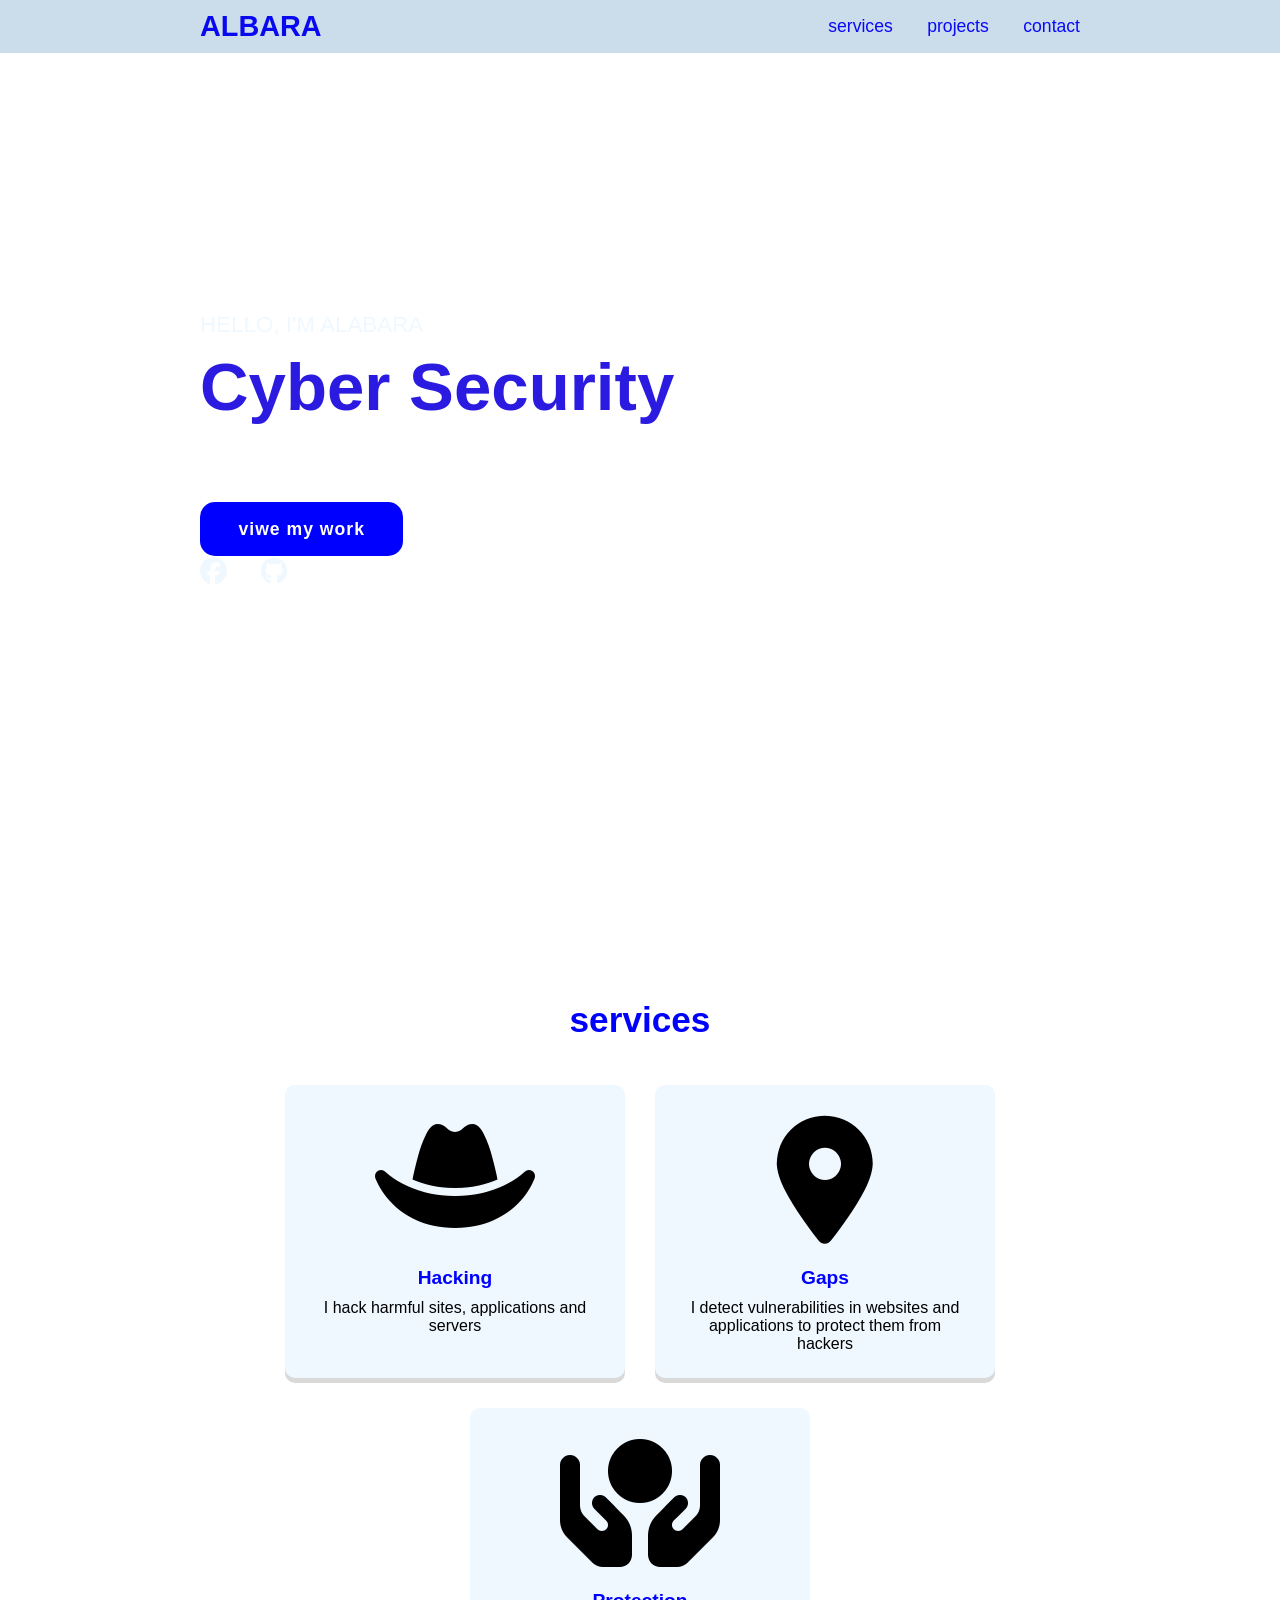
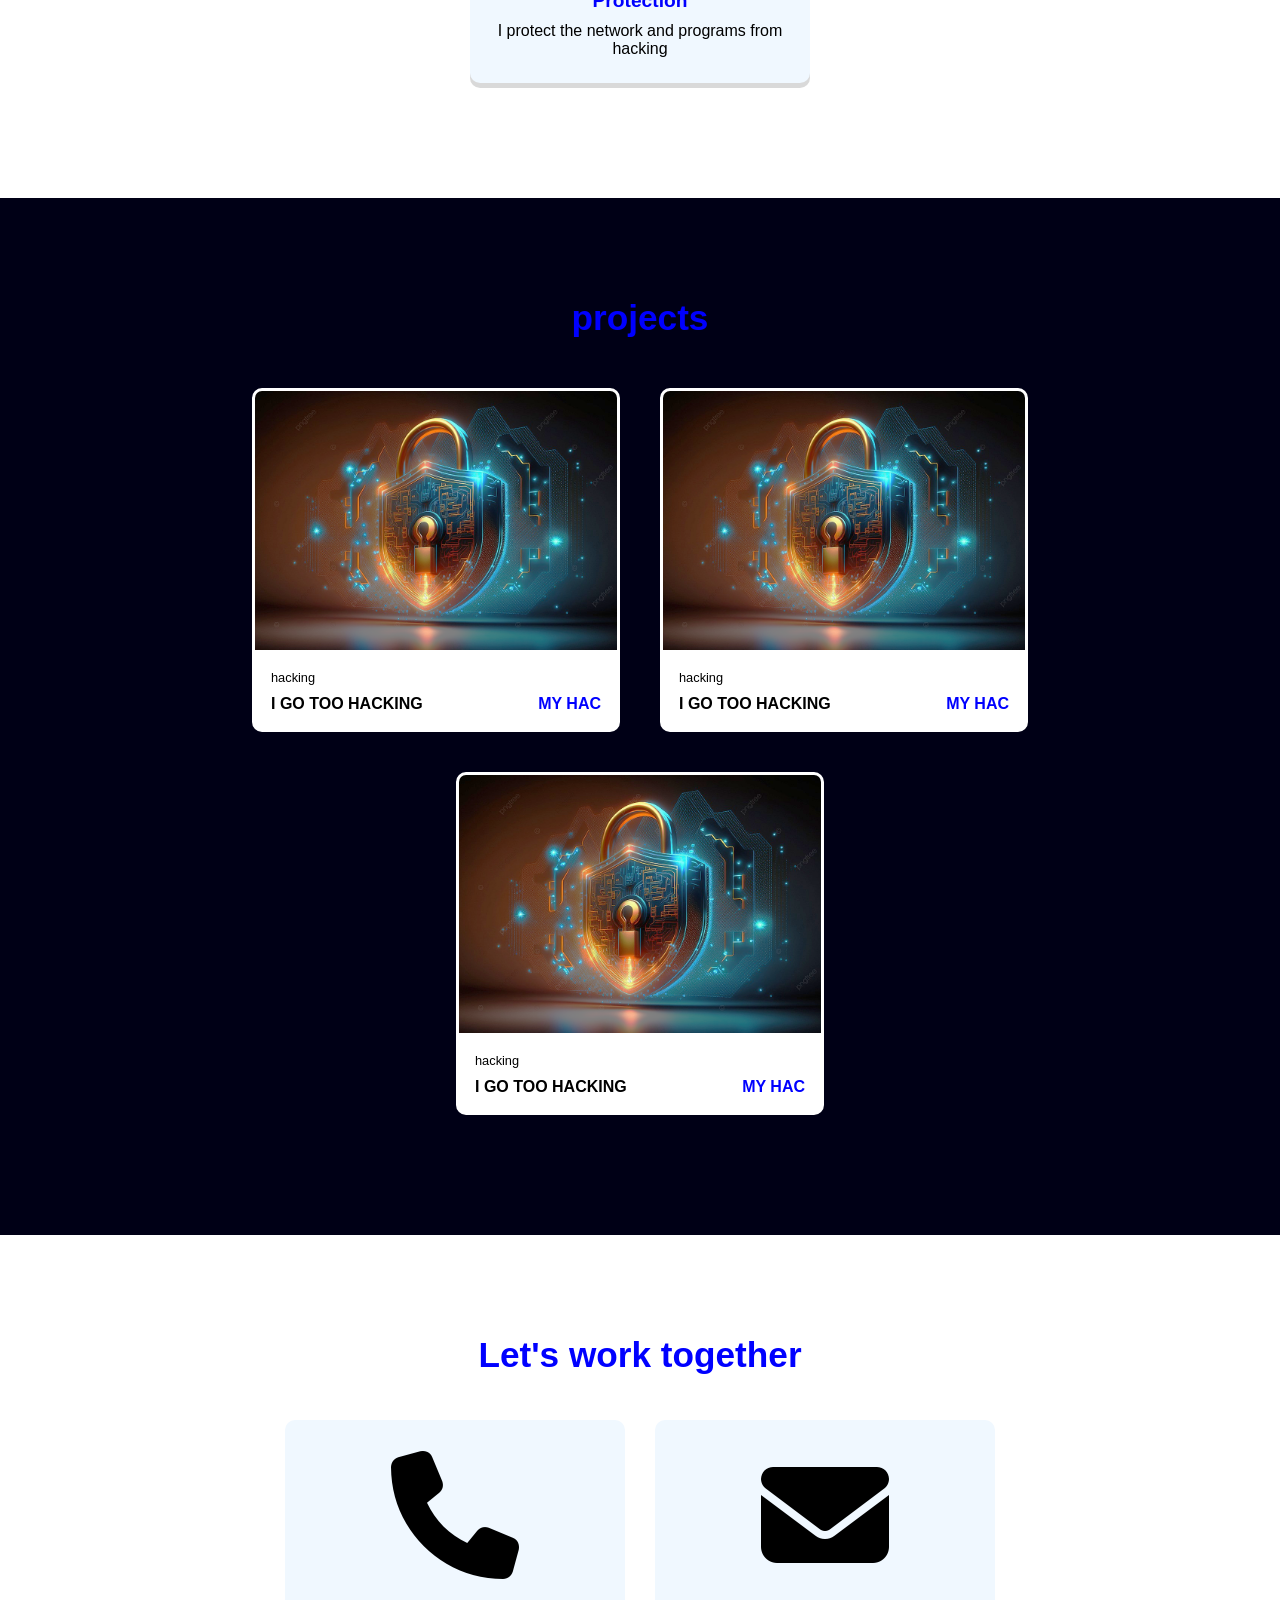
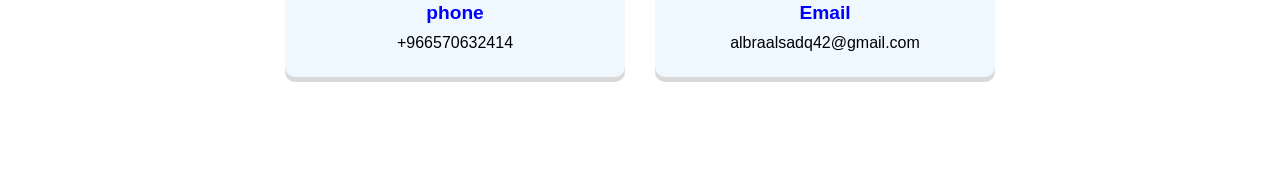
<file: salv/index.html>
<!-- 1 ربط ال html مع css  -->
<!-- 2 اضافة رابط  -->
<!-- 3 تعين اسم للصفحه -->
<!-- 4 اضافة رابط عليه اسمك -->
<!-- 5اضافة روابط الصفحه عند الضغط علية يوديك لي معلوماتك الشخصيه مثلا في الصفحه نفسها  -->
<!-- 6 اضافة كلام تعريفي عن نفسك وماذا تعمل واضافة زر تقوم بلضغط عليه يوصلك الى مكان مشاريعك في الصفحه نفسها واضافة روابط مواقع التواصل الاجتماعي -->
<!-- 7 اضافة الخدمات التي تقدمها انت كاالتهكير مثلا  -->
<!--7 لو عازو تضيف قوائم زياده انسخ اخر واحد والصقو وغير اسم العنوان والموضوع فقط اما استايلو بكون جاهز في ال css --> 
<!--7 font awesome اختيار الايقونات موقع-->
<!-- 8 كتابة عناصر مشاريعك  -->
 <!-- 8 لاضافة مشروع اخر اعدادات ال css جاهزة فقط انسخ البين الهاشتاج والصقو وغير العنوان والصوره والموضوع فقط  -->
<!DOCTYPE html>
<html lang="en">
<head>
    <meta charset="UTF-8">
    <meta http-equiv="X-UA-Compatible" content="IE=edge">
    <meta name="viewport" content="width=device-width, initial-scale=1.0">
   <!-- 2 -->
    <link rel="stylesheet" href="https://cdnjs.cloudflare.com/ajax/libs/font-awesome/6.5.2/css/all.min.css">
    <!-- 1 -->
     <link rel="stylesheet" href="salv.css">
    <!-- 3 -->
    <title>albara</title>
</head>
<body>

 <header>
    <!-- 4 -->
    <a href="#" class="logo" >albara</a>
    <!-- 5 -->
    <nav class="navigation">
        <a href="#services">services</a>
        <a href="#projects">projects</a>
        <a href="#contact">contact</a>
    </nav>
</header>   

<!-- 6 -->
 <section class="main">
<div>
    <h2> HELLO, I'M ALABARA <br><span> Cyber Security</span></h2>
    <h3>I am a cyber security practitioner</h3>
    <a href="#projects" class="main-btn">viwe my work</a>

    
<div class="social-icons">
    <!-- ################################################# -->
<a href="https://www.facebook.com/profile.php?id=100005321139121" target="_blank"><i class="fa-brands fa-facebook"></i></a>
<a href="https://github.com/albara-208" target="_blank"><i class="fa-brands fa-github"></i></a>
</div>
</div>
</section>
 
<!-- 7 -->

<section class="cards" id="services">
<h2 class="title">services</h2>
<div class="content">
<div class="card">
<div class="icon">
    


  <i class="fa-solid fa-hat-cowboy"></i>

</div>
<div class="info">
<h3>Hacking</h3>
<!-- ################### -->
<!-- اضف صورة من شهادتك -->
<p> I hack harmful sites, applications and servers  </p>
</div>
</div>


<div class="card">
    <div class="icon">
   <i class="fa-solid fa-location-dot"></i> 
    </div>
    <div class="info">
    <h3>Gaps </h3>
    <!-- ################### -->
    <!-- اضف صورة من شهادتك -->
    <p>I detect vulnerabilities in websites and applications to protect them from hackers </p>
    </div>
    </div>



    <div class="card">
        <div class="icon">
     <i class="fa-solid fa-hands-holding-circle"></i>
        </div>
        <div class="info">
        <h3>Protection </h3>
        <!-- ################## -->
        <!-- اضف صورة من شهادتك -->
        <p>I protect the network and programs from hacking  </p>
        </div>
        </div>
    


</div>

</section>


<!-- 8 -->
<section class="projects" id="projects">
<h2 class="title">projects</h2>
<div class="content">


<div class="project-card">
<div class="project-image">
<img src="miges/sacyrte.png"/>
</div>
<div class="project-info">
<p class="project-category">hacking</p>
<strong class="project-title">
<span>i go too hacking</span>
<a href="https://github.com/albara-208" target="_blank" class="more-details">my hac</a>
</strong>
</div>
</div>


<div class="project-card">
    <div class="project-image">
    <img src="miges/sacyrte.png"/>
    </div>
    <div class="project-info">
    <p class="project-category">hacking</p>
    <strong class="project-title">
    <span>i go too hacking</span>
    <a href="https://github.com/albara-208" target="_blank" class="more-details">my hac</a>
    </strong>
    </div>
    </div>

<!-- ################################# -->
    <div class="project-card">
        <div class="project-image">
        <img src="miges/sacyrte.png"/>
        </div>
        <div class="project-info">
        <p class="project-category">hacking</p>
        <strong class="project-title">
        <span>i go too hacking</span>
        <a href="https://github.com/albara-208" target="_blank" class="more-details">my hac</a>
        </strong>
        </div>
        </div>


<!-- ############################# -->




</div>

</section>



<!-- لما تضغط عليه يوديك لي مكان الضغط عليو في الصفحه -->
<section class="cards contact" id="contact">

<h2 class="title">Let's work together</h2>

<div class="content">
    <div class="card">
    <div class="icon">
        
    
    
      <i class="fa-solid fa-phone"></i>
    
    </div>
    <div class="info">
    <h3>phone</h3>
    <!-- ################### -->
    <!-- اضق معلومات التواصل--->
    <p> +966570632414  </p>
    </div>
    </div>
    
    
    <div class="card">
        <div class="icon">
       <i class="fa-solid fa-envelope"></i>
        </div>
        <div class="info">
        <h3>Email</h3>
        <!-- ################### -->
        <!-- اضق معلومات التواصل--->
        <p>albraalsadq42@gmail.com</p>
        </div>
        </div>
    
    
    
    

</section>


<header class="joo" id="joo">
    <!-- 4 -->
    <a href="#" class="logo" >albara</a>
    <!-- 5 -->
    <nav class="navigation">
        <a href="#services">services</a>
        <a href="#projects">projects</a>
        <a href="#contact">contact</a>
    </nav>
</header>  

</body>
</html>
</file>
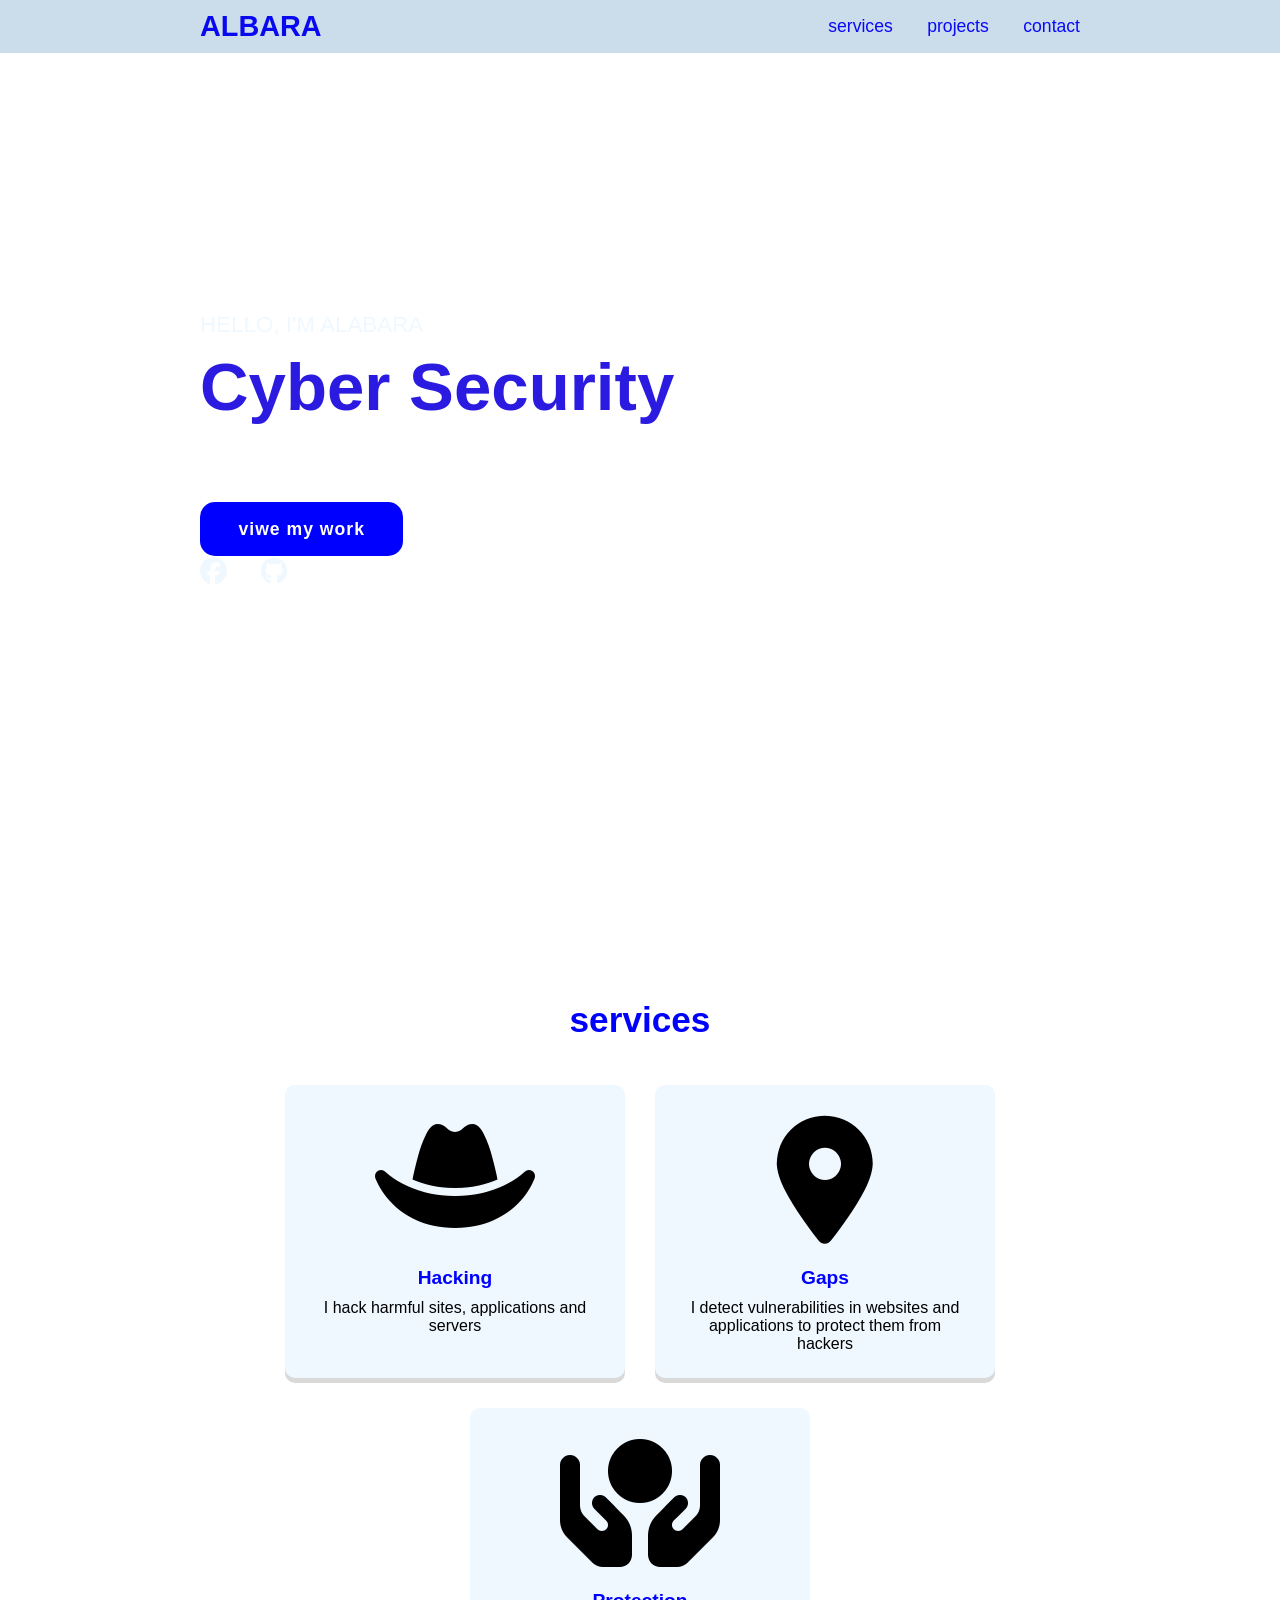
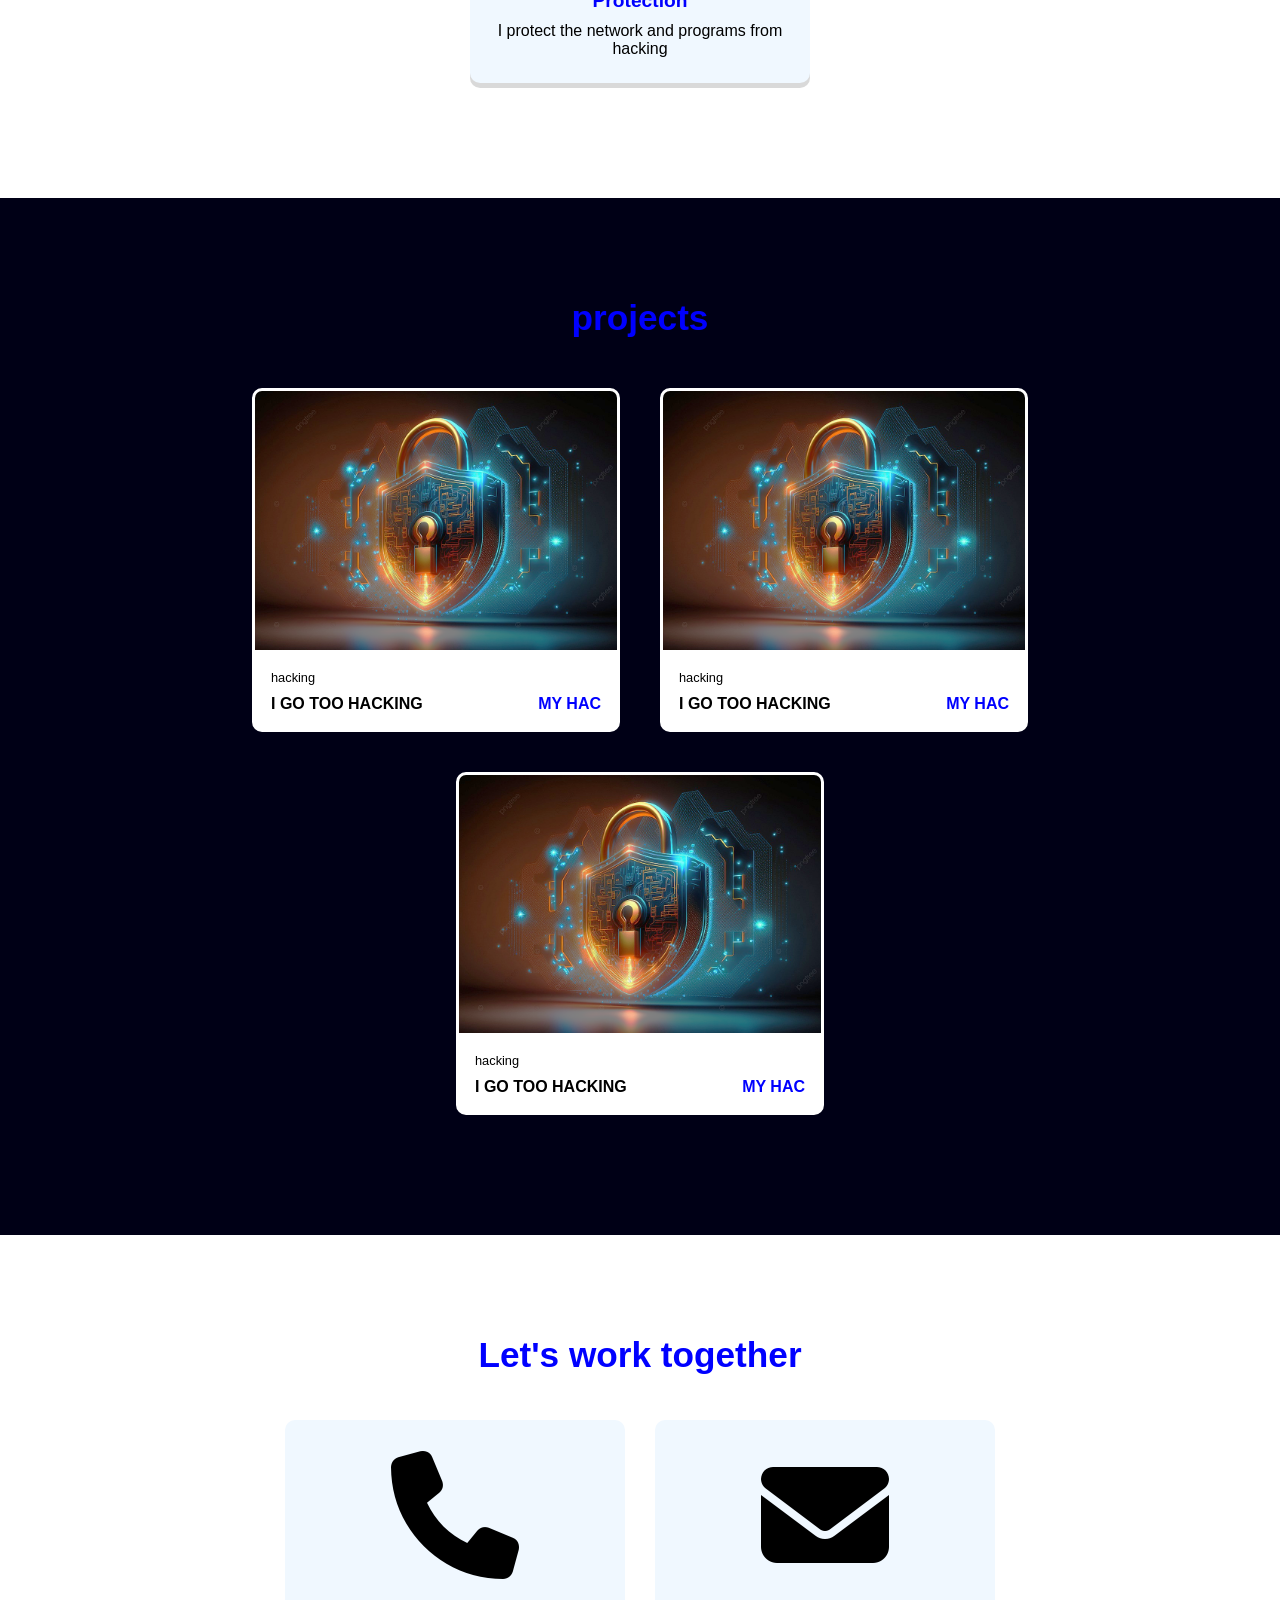
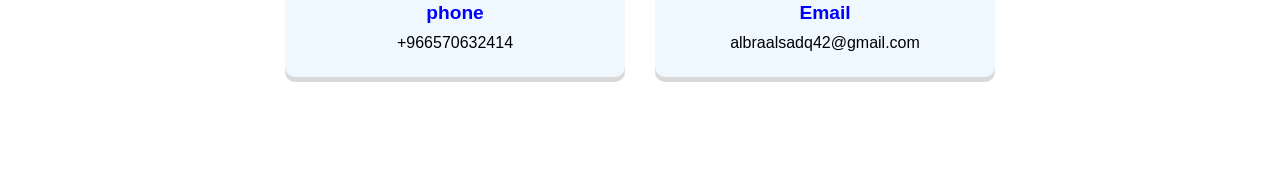
<file: salv/salv.html>
<!-- 1 ربط ال html مع css  -->
<!-- 2 اضافة رابط  -->
<!-- 3 تعين اسم للصفحه -->
<!-- 4 اضافة رابط عليه اسمك -->
<!-- 5اضافة روابط الصفحه عند الضغط علية يوديك لي معلوماتك الشخصيه مثلا في الصفحه نفسها  -->
<!-- 6 اضافة كلام تعريفي عن نفسك وماذا تعمل واضافة زر تقوم بلضغط عليه يوصلك الى مكان مشاريعك في الصفحه نفسها واضافة روابط مواقع التواصل الاجتماعي -->
<!-- 7 اضافة الخدمات التي تقدمها انت كاالتهكير مثلا  -->
<!--7 لو عازو تضيف قوائم زياده انسخ اخر واحد والصقو وغير اسم العنوان والموضوع فقط اما استايلو بكون جاهز في ال css --> 
<!--7 font awesome اختيار الايقونات موقع-->
<!-- 8 كتابة عناصر مشاريعك  -->
 <!-- 8 لاضافة مشروع اخر اعدادات ال css جاهزة فقط انسخ البين الهاشتاج والصقو وغير العنوان والصوره والموضوع فقط  -->
<!DOCTYPE html>
<html lang="en">
<head>
    <meta charset="UTF-8">
    <meta http-equiv="X-UA-Compatible" content="IE=edge">
    <meta name="viewport" content="width=device-width, initial-scale=1.0">
   <!-- 2 -->
    <link rel="stylesheet" href="https://cdnjs.cloudflare.com/ajax/libs/font-awesome/6.5.2/css/all.min.css">
    <!-- 1 -->
     <link rel="stylesheet" href="salv.css">
    <!-- 3 -->
    <title>albara</title>
</head>
<body>

 <header>
    <!-- 4 -->
    <a href="#" class="logo" >albara</a>
    <!-- 5 -->
    <nav class="navigation">
        <a href="#services">services</a>
        <a href="#projects">projects</a>
        <a href="#contact">contact</a>
    </nav>
</header>   

<!-- 6 -->
 <section class="main">
<div>
    <h2> HELLO, I'M ALABARA <br><span> Cyber Security</span></h2>
    <h3>I am a cyber security practitioner</h3>
    <a href="#projects" class="main-btn">viwe my work</a>

    
<div class="social-icons">
    <!-- ################################################# -->
<a href="https://www.facebook.com/profile.php?id=100005321139121" target="_blank"><i class="fa-brands fa-facebook"></i></a>
<a href="https://github.com/albara-208" target="_blank"><i class="fa-brands fa-github"></i></a>
</div>
</div>
</section>
 
<!-- 7 -->

<section class="cards" id="services">
<h2 class="title">services</h2>
<div class="content">
<div class="card">
<div class="icon">
    


  <i class="fa-solid fa-hat-cowboy"></i>

</div>
<div class="info">
<h3>Hacking</h3>
<!-- ################### -->
<!-- اضف صورة من شهادتك -->
<p> I hack harmful sites, applications and servers  </p>
</div>
</div>


<div class="card">
    <div class="icon">
   <i class="fa-solid fa-location-dot"></i> 
    </div>
    <div class="info">
    <h3>Gaps </h3>
    <!-- ################### -->
    <!-- اضف صورة من شهادتك -->
    <p>I detect vulnerabilities in websites and applications to protect them from hackers </p>
    </div>
    </div>



    <div class="card">
        <div class="icon">
     <i class="fa-solid fa-hands-holding-circle"></i>
        </div>
        <div class="info">
        <h3>Protection </h3>
        <!-- ################## -->
        <!-- اضف صورة من شهادتك -->
        <p>I protect the network and programs from hacking  </p>
        </div>
        </div>
    


</div>

</section>


<!-- 8 -->
<section class="projects" id="projects">
<h2 class="title">projects</h2>
<div class="content">


<div class="project-card">
<div class="project-image">
<img src="miges/sacyrte.png"/>
</div>
<div class="project-info">
<p class="project-category">hacking</p>
<strong class="project-title">
<span>i go too hacking</span>
<a href="https://github.com/albara-208" target="_blank" class="more-details">my hac</a>
</strong>
</div>
</div>


<div class="project-card">
    <div class="project-image">
    <img src="miges/sacyrte.png"/>
    </div>
    <div class="project-info">
    <p class="project-category">hacking</p>
    <strong class="project-title">
    <span>i go too hacking</span>
    <a href="https://github.com/albara-208" target="_blank" class="more-details">my hac</a>
    </strong>
    </div>
    </div>

<!-- ################################# -->
    <div class="project-card">
        <div class="project-image">
        <img src="miges/sacyrte.png"/>
        </div>
        <div class="project-info">
        <p class="project-category">hacking</p>
        <strong class="project-title">
        <span>i go too hacking</span>
        <a href="https://github.com/albara-208" target="_blank" class="more-details">my hac</a>
        </strong>
        </div>
        </div>


<!-- ############################# -->




</div>

</section>



<!-- لما تضغط عليه يوديك لي مكان الضغط عليو في الصفحه -->
<section class="cards contact" id="contact">

<h2 class="title">Let's work together</h2>

<div class="content">
    <div class="card">
    <div class="icon">
        
    
    
      <i class="fa-solid fa-phone"></i>
    
    </div>
    <div class="info">
    <h3>phone</h3>
    <!-- ################### -->
    <!-- اضق معلومات التواصل--->
    <p> +966570632414  </p>
    </div>
    </div>
    
    
    <div class="card">
        <div class="icon">
       <i class="fa-solid fa-envelope"></i>
        </div>
        <div class="info">
        <h3>Email</h3>
        <!-- ################### -->
        <!-- اضق معلومات التواصل--->
        <p>albraalsadq42@gmail.com</p>
        </div>
        </div>
    
    
    
    

</section>


<header class="joo" id="joo">
    <!-- 4 -->
    <a href="#" class="logo" >albara</a>
    <!-- 5 -->
    <nav class="navigation">
        <a href="#services">services</a>
        <a href="#projects">projects</a>
        <a href="#contact">contact</a>
    </nav>
</header>  

</body>
</html>
</file>
<file: salv/salv.css>
@import url('https://fonts.googleapis.com/css2?family=Roboto:ital,wght@0,100;0,300;0,400;0,500;0,700;0,900;1,100;1,300;1,400;1,500;1,700;1,900&display=swap');

*{

    font-family: "poppins", sans-serif;
    margin:0 ;
    padding:0 ;
    box-sizing: border-box;
    scroll-behavior:smooth ;
    
}

header{

background-color: rgb(203, 221, 235);
width: 100%;
/* يجعل شريط العنوان ظاهر عند التحرك في الصفحه */
position: fixed;
/* يجعل شريط العنوان ظاهر عند التنقل في الصفحه ولاشي يغطي عليه */
z-index: 999;
display: flex;
/* يفصل بين الروابط في شريط العنوان */
justify-content: space-between;
/* شريط العنوان  */
align-items: center;
/* المسافه في شريط العنوان  */
padding: 10px 200px ;

}

/* 4 */
 /* تظبيط الكلمة في شريط العنوان */
.logo{
   /* ازالة الخط تحت الكلمة */
text-decoration:none ;
color: rgb(9, 9, 240);
text-transform:uppercase ;
/* تضخيم الكلمة */
font-weight: 700;
font-size:1.8em ;

}
/* 5 */
.navigation a {
/* تظبيط روابط المعلومات  */
color: rgb(9, 9, 248);
text-decoration:none ;
font-size:1.1em ;
font: weight 500;
/* تباعد بين العناصر  */
padding-left:30px ;

}
/* تغير لون الكلمة عند التاشير عليها */
.navigation a:hover{
color: blueviolet;

}

/* تزبيط شكل عرض الملومات العامه الخاصه فيك  */
/* 6 */

section{
padding: 100px 200px ;
}

.main{
    width:100% ;
    min-height:100vh ;
    display: flex;
    /* يجعل الكلام في المنتصف تماما  */
    align-items:center ;
    /* اضافة صورة  */

     /* ###################### */
    /* اضف صورة للصفحه كامله  */
    background:url() no-repeat ;



    /* لتنسق الصورة مع مساحة الصفحه */
    background-size:cover ;
    /* تسطير الصورة  */
    background-position:center ;
    /* يخلي الصورة ثابته عند التحرك لاسفل */
    background-attachment: fixed ;
    
    }





.main h2 {

    color: aliceblue;
    font-size: 1.4em ;
    font-weight: 500 ;

}

.main h2 span{
    display:inline-block ;
    margin-top:10px ;
    color: rgb(43, 27, 224);
    font-size: 3em ;
    font-weight:600 ;

}


.main h3{

color: rgb(255, 255, 255);
font-size:2em;
font-weight:700 ;
/* المسافات بين الحروف في الكلمة */
letter-spacing:1px ;
/* طلوع الكلمة الى اعلى */
margin-top: 10px ;
/* نزول الكلمة الى اسفل */
margin-bottom: 30px ;


}
/* مواصفات الزر */
.main-btn{
color: rgb(255, 255, 255);
background-color: blue;
text-decoration:none;
font-size: 1.1em;
font-weight:600 ;
display: inline-block;
padding:0.9375em 2.1875em ;
letter-spacing:1px ;
border-radius:15px ;
margin-bottom:40px 
transition: 0.7s ease; 

}

.main-btn:hover{
    background-color: rgb(53, 60, 255);
    /* تكبير حجم ايقونة الزر عند التاشير عليها */
    transform:scale(1.1, 1.1) ;
    
    
    }

.social-icons a{
     color: aliceblue;
    font-size:1.7em ;
    padding-right:30px ;
    
}    
    
.title{
    /* يجعل الكلمة في المنتصف */
display:flex ;
justify-content:center;
color:blue;
font-size:2.2em ;
font-weight:800 ;
margin-bottom: 30px ;

}

.content{
display: flex;
justify-content:center ;
/* ترتيب القوائم جمب بعض مافوق بعض */
flex-direction:row ;
/* لو زودته قوائم تاني يتزيد بشكل جميل ومنسق */
flex-wrap:wrap ;
}

.card{
background-color: aliceblue;
width:21.25em ;
/*   وشفافية اللون الظل الرمادي حول القائمة ولونه*/
box-shadow:0 5px rgba(1 1 1 /15%) ;
border-radius:10px;
padding: 25px ;
margin:15px ; 


}

.card:hover{
transform:scale(1.1) ;
/* ماتكبر فجاة */
transition:0.7s ease ;

}


.icon{
color: rgb(0, 0, 0);
font-size:8em ;
text-align:center ;

}


.info{

text-align:center ;

}



.info h3{
color: blue;
font-size:1.2em ;
font-weight:700 ;
margin:10px ;


}



.projects{
background-color:#000016 ;

}

.projects .content{
margin-top:30px ;


}



.project-card{
background-color:#fff ;
border:3px solid #fff ;
min-height:14em ;
width:23em ;
overflow:hidden ;
border-radius:10px ;
margin: 20px ;
transition:0.7s ease ;

}


.project-card:hover .project-image{
/* ينور عند التاشير عليه */
opacity:0.9 ;

}

.project-image img{
width:100% ;


}


.project-info{
/* مساحه من يمين وفوق وتحت ويسار  */
    padding:1em ;


}

.project-category{
font-size:0.8em ;
color: black;

}

.project-title{

display: flex;
justify-content:space-between ;
text-transform:uppercase ;
font-weight:800 ;
margin-top:10px ;

}

.more-details{
    text-decoration:none ;
    color: blue;
}

.more-details:hover{

    color:rgb(25, 255, 197) ;
}

.content.info{
    font-size:4.5em ;
}

.content.info h3{
color:black ;

}

.content.info p {
font-size:1.5em ;


}


/* عشان يفتح في الجوال وباقي الاجهزة بكشل صحيح */
@media (max_width:1023px){
header{
    padding:12px 20px ;

}




.navigation a {
    padding-left:10px ;

}

.title{

    font-size:1.8em ;

}

section{
    padding:80px 20px ;

}

.main-content h2{

    font-size:1em ;
}

.main-content h3{

    font-size:1.6em ;
}


.content{

    flex-direction:column ;
    align-items:center ;
}


}


@media (max-width:641px){
    body{
        font-size:12px ;
    }

.main-content h2{

    font-size:0.8em ;
}

.main-content h3{
    font-size:1.4em ;
}


}


@media (max-width:300px){

body{
    font-size:10px ;
}


}




header joo {

    background-color: rgb(203, 221, 235);
    width: 100%;
    /* يجعل شريط العنوان ظاهر عند التحرك في الصفحه */
    position: fixed;
    /* يجعل شريط العنوان ظاهر عند التنقل في الصفحه ولاشي يغطي عليه */
    z-index: 999;
    display: flex;
    /* يفصل بين الروابط في شريط العنوان */
    justify-content: space-between;
    /* شريط العنوان  */
    align-items: center;
    /* المسافه في شريط العنوان  */
    padding: 10px 200px ;
    
    }
</file>
